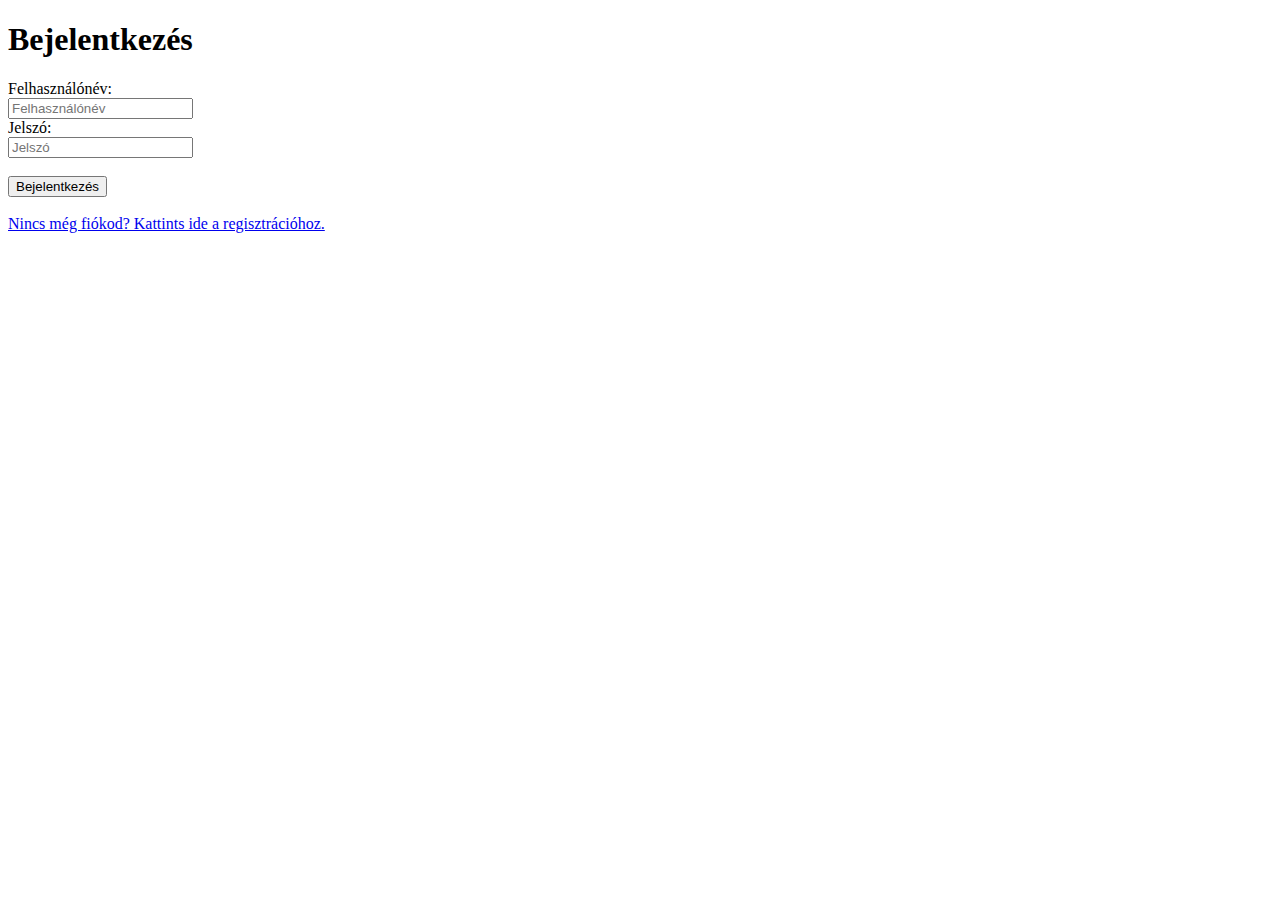
<file: index.html>
<!DOCTYPE html>
<html lang="hu">
<head>
    <meta charset="UTF-8">
    <meta name="viewport" content="width=device-width, initial-scale=1.0">
    <title>Bejelentkezés</title>
</head>
<body>
    <form method="POST" action="php/login.php">
        <h1>Bejelentkezés</h1>
        <label for="username">Felhasználónév:</label><br>
        <input type="text" id="username" name="username" placeholder="Felhasználónév" required><br>
        <label for="password">Jelszó:</label><br>
        <input type="password" id="password" name="password" placeholder="Jelszó" required><br>
        <br>
        <input type="submit" value="Bejelentkezés">
        <br>
        <br>

        <a href="register.html">Nincs még fiókod? Kattints ide a regisztrációhoz.</a>
</body>
</html>
</file>
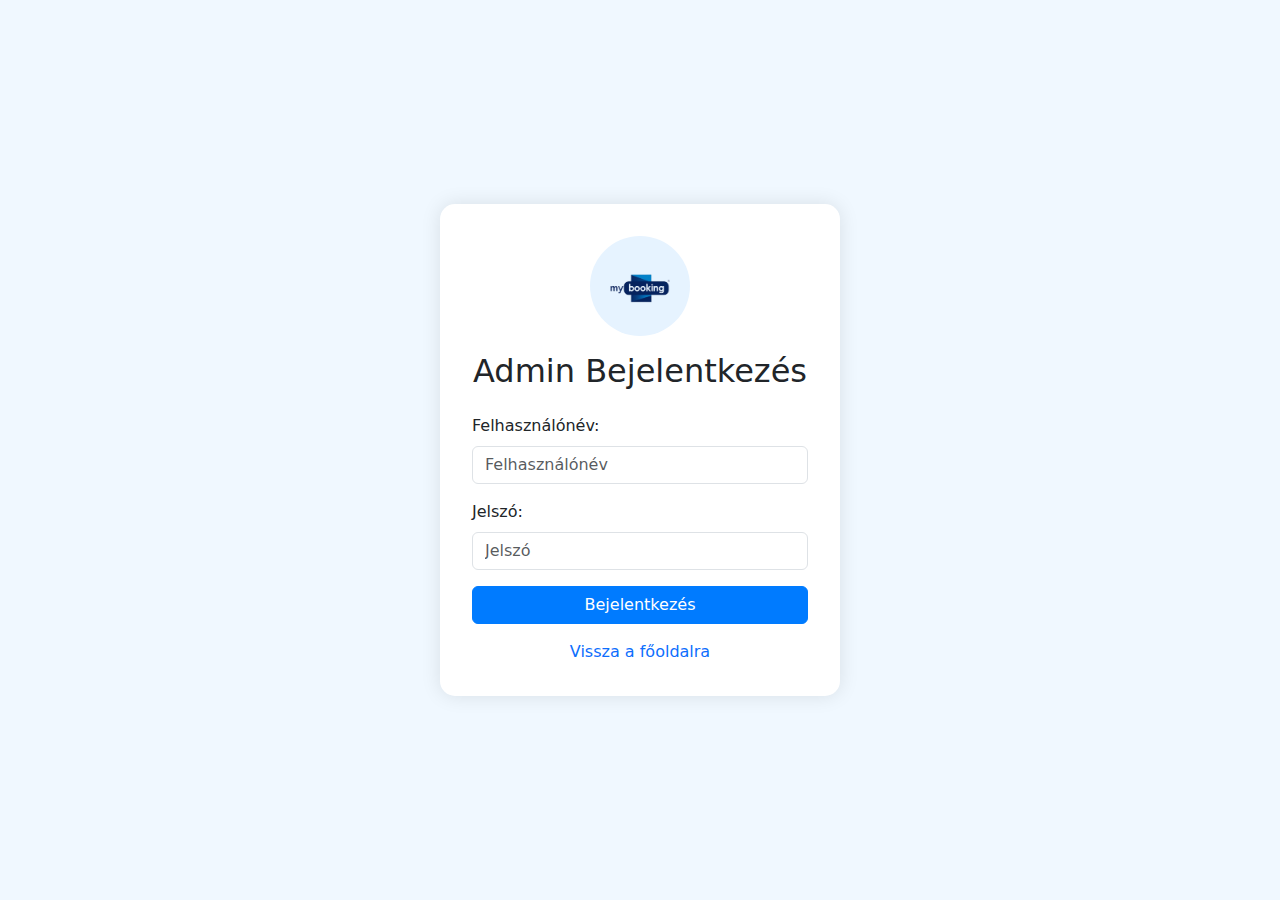
<file: admin.html>
<!DOCTYPE html>
<html lang="hu">
<head>
    <meta charset="UTF-8">
    <meta name="viewport" content="width=device-width, initial-scale=1.0">
    <link href="https://cdn.jsdelivr.net/npm/bootstrap@5.3.3/dist/css/bootstrap.min.css" rel="stylesheet" integrity="sha384-QWTKZyjpPEjISv5WaRU9OFeRpok6YctnYmDr5pNlyT2bRjXh0JMhjY6hW+ALEwIH" crossorigin="anonymous">
    <link rel="shortcut icon" href="kepek/MyBookinglco.ico" type="image/x-icon">
    <title>Admin Bejelentkezés - MyBooking</title>
    <style>
        body {
            background-color: #f0f8ff;
            display: flex;
            justify-content: center;
            align-items: center;
            height: 100vh;
        }
        .login-card {
            background-color: #ffffff;
            border-radius: 15px;
            box-shadow: 0 0 20px rgba(0, 0, 0, 0.1);
            padding: 2rem;
            width: 100%;
            max-width: 400px;
        }
        .logo-circle {
            width: 100px;
            height: 100px;
            border-radius: 50%;
            background-color: #e6f3ff;
            display: flex;
            justify-content: center;
            align-items: center;
            margin: 0 auto 1rem;
        }
        .btn-primary {
            background-color: #007bff;
            border-color: #007bff;
        }
        .btn-primary:hover {
            background-color: #0056b3;
            border-color: #0056b3;
        }
    </style>
</head>
<body>
    <div class="login-card">
        <div class="logo-circle">
            <img src="kepek/MyBooking.png" alt="MyBooking Logo" height="60" />
        </div>
        <h2 class="text-center mb-4">Admin Bejelentkezés</h2>
        <form method="POST" action="php/admin.php">
            <div class="mb-3">
                <label for="username" class="form-label">Felhasználónév:</label>
                <input type="text" class="form-control" id="username" name="username" placeholder="Felhasználónév" required>
            </div>
            <div class="mb-3">
                <label for="password" class="form-label">Jelszó:</label>
                <input type="password" class="form-control" id="password" name="password" placeholder="Jelszó" required>
            </div>
            <div class="d-grid">
                <button type="submit" class="btn btn-primary">Bejelentkezés</button>
            </div>
        </form>
        <div class="text-center mt-3">
            <a href="index-ErFfiAScOusbC0G1UIgICIq1YuIfAr.html" class="text-decoration-none">Vissza a főoldalra</a>
        </div>
    </div>


    

    <script src="https://cdn.jsdelivr.net/npm/@popperjs/core@2.11.8/dist/umd/popper.min.js" integrity="sha384-I7E8VVD/ismYTF4hNIPjVp/Zjvgyol6VFvRkX/vR+Vc4jQkC+hVqc2pM8ODewa9r" crossorigin="anonymous"></script>
    <script src="https://cdn.jsdelivr.net/npm/bootstrap@5.3.3/dist/js/bootstrap.min.js" integrity="sha384-0pUGZvbkm6XF6gxjEnlmuGrJXVbNuzT9qBBavbLwCsOGabYfZo0T0to5eqruptLy" crossorigin="anonymous"></script>
</body>
</html>
</file>
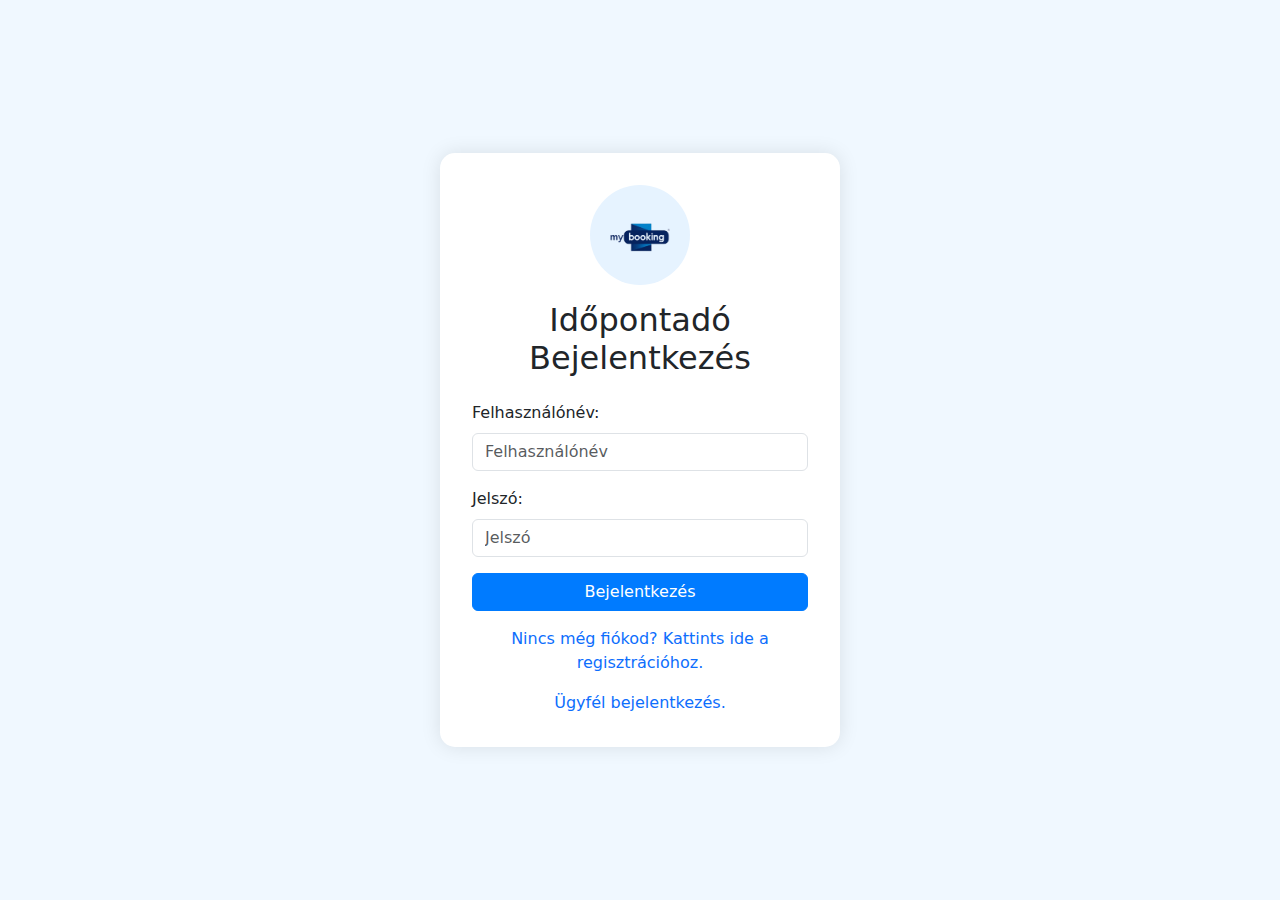
<file: adologin.html>
<!DOCTYPE html>
<html lang="hu">
<head>
    <meta charset="UTF-8">
    <meta name="viewport" content="width=device-width, initial-scale=1.0">
    <link href="https://cdn.jsdelivr.net/npm/bootstrap@5.3.3/dist/css/bootstrap.min.css" rel="stylesheet" integrity="sha384-QWTKZyjpPEjISv5WaRU9OFeRpok6YctnYmDr5pNlyT2bRjXh0JMhjY6hW+ALEwIH" crossorigin="anonymous">
    <link rel="shortcut icon" href="kepek/MyBookinglco.ico" type="image/x-icon">
    <title>Bejelentkezés - MyBooking</title>
    <style>
        body {
            background-color: #f0f8ff;
            display: flex;
            justify-content: center;
            align-items: center;
            height: 100vh;
        }
        .login-card {
            background-color: #ffffff;
            border-radius: 15px;
            box-shadow: 0 0 20px rgba(0, 0, 0, 0.1);
            padding: 2rem;
            width: 100%;
            max-width: 400px;
        }
        .logo-circle {
            width: 100px;
            height: 100px;
            border-radius: 50%;
            background-color: #e6f3ff;
            display: flex;
            justify-content: center;
            align-items: center;
            margin: 0 auto 1rem;
        }
        .btn-primary {
            background-color: #007bff;
            border-color: #007bff;
        }
        .btn-primary:hover {
            background-color: #0056b3;
            border-color: #0056b3;
        }
    </style>
</head>
<body>
    <div class="login-card">
        <div class="logo-circle">
            <img src="kepek/MyBooking.png" alt="MyBooking Logo" height="60" />
        </div>
        <h2 class="text-center mb-4">Időpontadó <br> Bejelentkezés</h2>
        <form method="POST" action="php/adologin.php">
            <div class="mb-3">
                <label for="username" class="form-label">Felhasználónév:</label>
                <input type="text" class="form-control" id="username" name="username" placeholder="Felhasználónév" required>
            </div>
            <div class="mb-3">
                <label for="password" class="form-label">Jelszó:</label>
                <input type="password" class="form-control" id="password" name="password" placeholder="Jelszó" required>
            </div>
            <div class="d-grid">
                <button type="submit" class="btn btn-primary">Bejelentkezés</button>
            </div>
        </form>
        <div class="text-center mt-3">
            <a href="adoregister.html" class="text-decoration-none">Nincs még fiókod? Kattints ide a regisztrációhoz.</a>
        </div>
        <div class="text-center mt-3">
            <a href="index.html" class="text-decoration-none">Ügyfél bejelentkezés.</a>
        </div>
    </div>

    <script src="https://cdn.jsdelivr.net/npm/@popperjs/core@2.11.8/dist/umd/popper.min.js" integrity="sha384-I7E8VVD/ismYTF4hNIPjVp/Zjvgyol6VFvRkX/vR+Vc4jQkC+hVqc2pM8ODewa9r" crossorigin="anonymous"></script>
    <script src="https://cdn.jsdelivr.net/npm/bootstrap@5.3.3/dist/js/bootstrap.min.js" integrity="sha384-0pUGZvbkm6XF6gxjEnlmuGrJXVbNuzT9qBBavbLwCsOGabYfZo0T0to5eqruptLy" crossorigin="anonymous"></script>
</body>
</html>
</file>
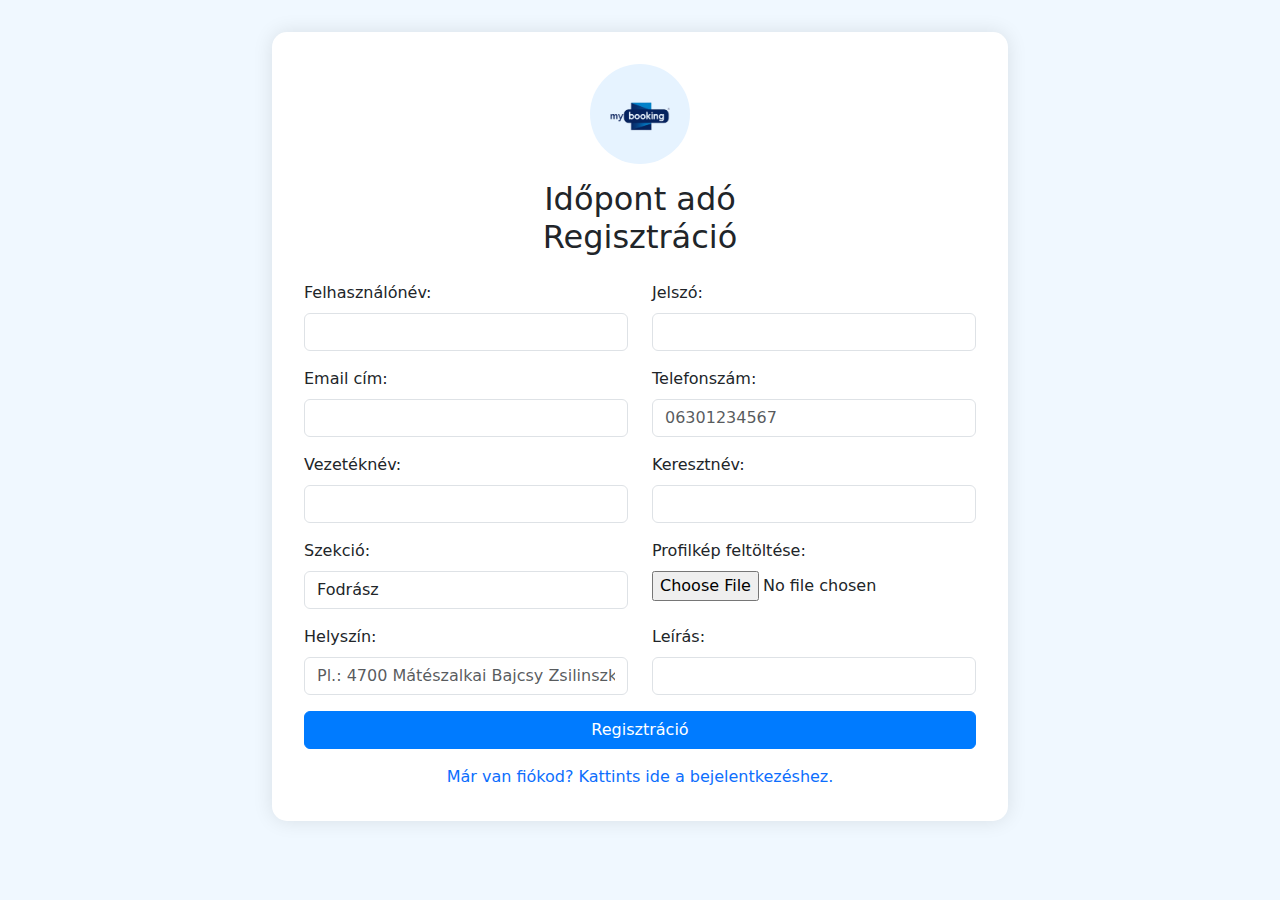
<file: adoregister.html>
<!DOCTYPE html>
<html lang="hu">
<head>
    <meta charset="UTF-8">
    <meta name="viewport" content="width=device-width, initial-scale=1.0">
    <link href="https://cdn.jsdelivr.net/npm/bootstrap@5.3.3/dist/css/bootstrap.min.css" rel="stylesheet" integrity="sha384-QWTKZyjpPEjISv5WaRU9OFeRpok6YctnYmDr5pNlyT2bRjXh0JMhjY6hW+ALEwIH" crossorigin="anonymous">
    <link rel="shortcut icon" href="kepek/MyBookinglco.ico" type="image/x-icon">
    <title>Regisztráció - MyBooking</title>
    <style>
        body {
            background-color: #f0f8ff;
            padding-top: 2rem;
            padding-bottom: 2rem;
        }
        .register-card {
            background-color: #ffffff;
            border-radius: 15px;
            box-shadow: 0 0 20px rgba(0, 0, 0, 0.1);
            padding: 2rem;
        }
        .logo-circle {
            width: 100px;
            height: 100px;
            border-radius: 50%;
            background-color: #e6f3ff;
            display: flex;
            justify-content: center;
            align-items: center;
            margin: 0 auto 1rem;
        }
        .btn-primary {
            background-color: #007bff;
            border-color: #007bff;
        }
        .btn-primary:hover {
            background-color: #0056b3;
            border-color: #0056b3;
        }
    </style>
</head>
<body>
    <div class="container">
        <div class="row justify-content-center">
            <div class="col-md-8">
                <div class="register-card">
                    <div class="logo-circle">
                        <img src="kepek/MyBooking.png" alt="MyBooking Logo" height="60" />
                    </div>
                    <h2 class="text-center mb-4"> Időpont adó<br>Regisztráció</h2>
                    <form method="POST" action="php/adoregister.php" enctype="multipart/form-data">
                        <div class="row">
                            <div class="col-md-6 mb-3">
                                <label for="username" class="form-label">Felhasználónév:</label>
                                <input type="text" class="form-control" id="username" name="username" required>
                            </div>
                            <div class="col-md-6 mb-3">
                                <label for="password" class="form-label">Jelszó:</label>
                                <input type="password" class="form-control" id="password" name="password" required>
                            </div>
                        </div>
                        <div class="row">
                            <div class="col-md-6 mb-3">
                                <label for="email" class="form-label">Email cím:</label>
                                <input type="email" class="form-control" id="email" name="email" required>
                            </div>
                            <div class="col-md-6 mb-3">
                                <label for="telszam" class="form-label">Telefonszám:</label>
                                <input type="tel" placeholder="06301234567" class="form-control" id="telszam" name="telszam" required>
                            </div>
                        </div>
                        <div class="row">
                            <div class="col-md-6 mb-3">
                                <label for="vnev" class="form-label">Vezetéknév:</label>
                                <input type="text" class="form-control" id="vnev" name="vnev" required>
                            </div>
                            <div class="col-md-6 mb-3">
                                <label for="knev" class="form-label">Keresztnév:</label>
                                <input type="text" class="form-control" id="knev" name="knev" required>
                            </div>
                        </div>

                        <div class="row">
                            <div class="col-md-6 mb-3">
                                <label for="szak" class="form-label">Szekció:</label>
                                <select name="szak" id="szak" class="form-control" required>
                                    <option value="fodrasz">Fodrász</option>
                                    <option value="orvos">Orvos</option>
                                    <option value="buli">Buli</option>
                                    <option value="tanar">Tanár</option>
                                    <option value="utazas">Utazási asszisztens</option>
                                    <option value="tech">Tech</option>
                                    <option value="sport">Sport szakértő</option>
                                    <option value="auto">Autószerelő</option>
                                  </select>
                                
                            </div>
                            
                            <div class="col-md-6 mb-3">
                                <label for="kepfeltoltes" class="form-label">Profilkép feltöltése:</label>
                                <input type="file" id="kepfeltoltes" name="kepfeltoltes" accept="image/*" >
                            </div>

                        </div>
                        <div class="row">
                            <div class="col-md-6 mb-3">
                                <label for="hely" class="form-label">Helyszín:</label>
                                <input type="text" id="hely" name="hely" required  class="form-control" placeholder="Pl.: 4700 Mátészalkai Bajcsy Zsilinszki utca 12.">
                            </div>
                            <div class="col-md-6 mb-3">
                                <label for="leiras" class="form-label">Leírás:</label>
                                <input type="text" id="leiras" name="leiras" required  class="form-control">
                            </div>
                        </div>
                        
                        <div class="d-grid">
                            <button type="submit" class="btn btn-primary">Regisztráció</button>
                        </div>
                    </form>
                    <div class="text-center mt-3">
                        <a href="adologin.html" class="text-decoration-none">Már van fiókod? Kattints ide a bejelentkezéshez.</a>
                    </div>
                </div>
            </div>
        </div>
    </div>

    <script src="https://cdn.jsdelivr.net/npm/@popperjs/core@2.11.8/dist/umd/popper.min.js" integrity="sha384-I7E8VVD/ismYTF4hNIPjVp/Zjvgyol6VFvRkX/vR+Vc4jQkC+hVqc2pM8ODewa9r" crossorigin="anonymous"></script>
    <script src="https://cdn.jsdelivr.net/npm/bootstrap@5.3.3/dist/js/bootstrap.min.js" integrity="sha384-0pUGZvbkm6XF6gxjEnlmuGrJXVbNuzT9qBBavbLwCsOGabYfZo0T0to5eqruptLy" crossorigin="anonymous"></script>
</body>
</html>
</file>
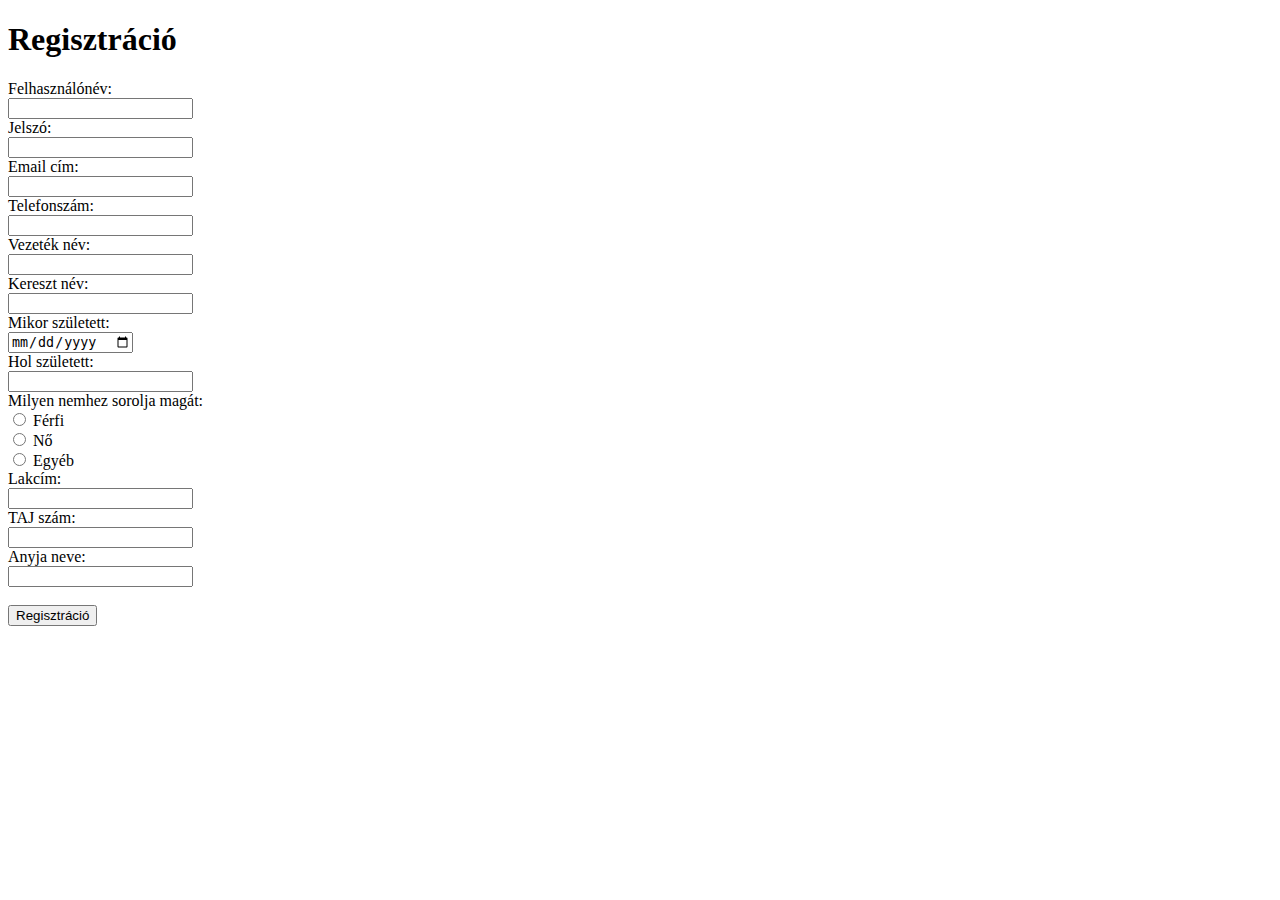
<file: register.html>
<!DOCTYPE html>
<html lang="hu">
<head>
    <meta charset="UTF-8">
    <meta name="viewport" content="width=device-width, initial-scale=1.0">
    <title>Regisztráció</title>
</head>
<body>
    <form method="POST" action="php/register.php">
        <h1>Regisztráció</h1>

        <label for="username">Felhasználónév:</label><br>
        <input type="text" id="username" name="username" required><br>

        <label for="password">Jelszó:</label><br>
        <input type="text" id="password" name="password" required><br>

        <label for="email">Email cím:</label><br>
        <input type="text" id="email" name="email" required><br>

        <label for="telszam">Telefonszám:</label><br>
        <input type="text" id="telszam" name="telszam" required><br>

        <label for="vnev">Vezeték név:</label><br>
        <input type="text" id="vnev" name="vnev" required><br>

        <label for="knev">Kereszt név:</label><br>
        <input type="text" id="knev" name="knev" required><br>

        <label for="szulev">Mikor született:</label><br>
        <input type="date" id="szulev" name="szulev" required><br>

        <label for="szulhely">Hol született:</label><br>
        <input type="text" id="szulhely" name="szulhely" required><br>

        <label for="nem">Milyen nemhez sorolja magát:</label><br>
        <input type="radio" id="ferfi" name="nem" value="ferfi" required>
        <label for="ferfi">Férfi</label><br>
        <input type="radio" id="no" name="nem" value="no" >
        <label for="no">Nő</label><br>
        <input type="radio" id="egyeb" name="nem" value="egyeb">
        <label for="egyeb">Egyéb</label><br>

        <label for="lakcim">Lakcím:</label><br>
        <input type="text" id="lakcim" name="lakcim" required><br>

        <label for="taj">TAJ szám:</label><br>
        <input type="text" id="taj" name="taj" required><br>

        <label for="aneve">Anyja neve:</label><br>
        <input type="text" id="aneve" name="aneve" required><br>

        <br>

        <input type="submit" value="Regisztráció">
</body>
</html>
</file>
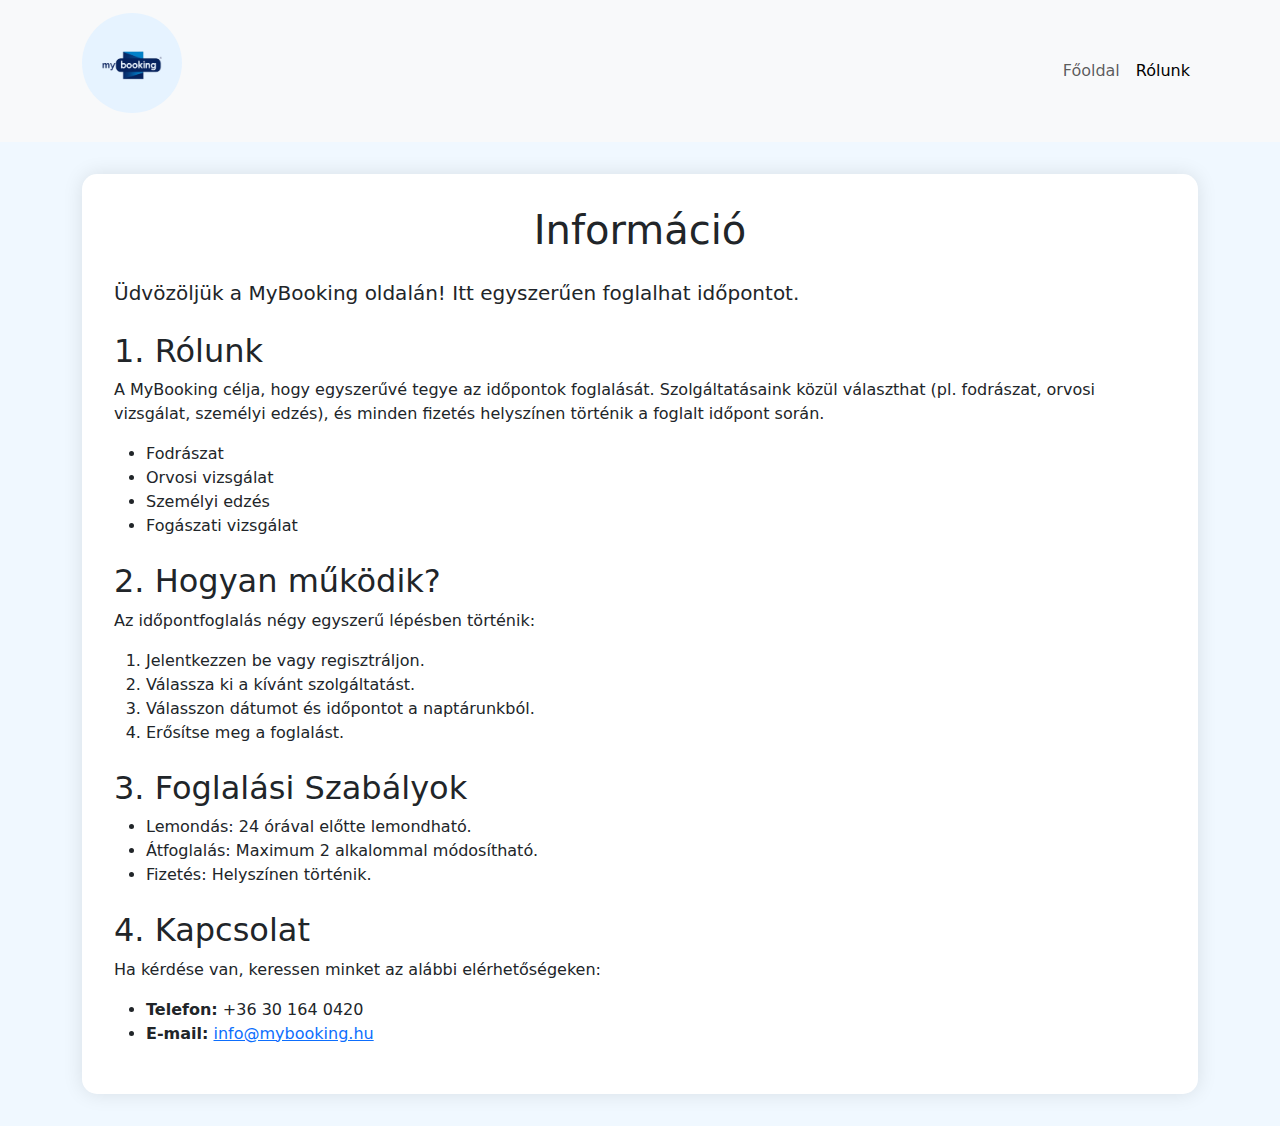
<file: rolunk.html>
<!DOCTYPE html>
<html lang="hu">
<head>
    <meta charset="UTF-8">
    <meta name="viewport" content="width=device-width, initial-scale=1.0">
    <link href="https://cdn.jsdelivr.net/npm/bootstrap@5.3.3/dist/css/bootstrap.min.css" rel="stylesheet" integrity="sha384-QWTKZyjpPEjISv5WaRU9OFeRpok6YctnYmDr5pNlyT2bRjXh0JMhjY6hW+ALEwIH" crossorigin="anonymous">
    <link rel="shortcut icon" href="kepek/MyBookinglco.ico" type="image/x-icon">
    <title>Információ - MyBooking</title>
    <style>
        body {
            background-color: #f0f8ff;
            transition: background-color 0.3s, color 0.3s;
        }
        .info-card {
            background-color: #ffffff;
            border-radius: 15px;
            box-shadow: 0 0 20px rgba(0, 0, 0, 0.1);
            padding: 2rem;
            margin-top: 2rem;
            margin-bottom: 2rem;
        }
        .logo-circle {
            width: 100px;
            height: 100px;
            border-radius: 50%;
            background-color: #e6f3ff;
            display: flex;
            justify-content: center;
            align-items: center;
            margin: 0 auto 1rem;
        }
        
    </style>
</head>
<body>
    <nav class="navbar navbar-expand-lg navbar-light bg-light">
        <div class="container">
            <a class="navbar-brand" href="fooldal.php">
                <div class="logo-circle">
                    <img src="kepek/MyBooking.png" alt="MyBooking Logo" height="60" />
                </div>
            </a>
            <button class="navbar-toggler" type="button" data-bs-toggle="collapse" data-bs-target="#navbarNav" aria-controls="navbarNav" aria-expanded="false" aria-label="Toggle navigation">
                <span class="navbar-toggler-icon"></span>
            </button>
            <div class="collapse navbar-collapse" id="navbarNav">
                <ul class="navbar-nav ms-auto">
                    <li class="nav-item">
                        <a class="nav-link" href="fooldal.php">Főoldal</a>
                    </li>
                    <li class="nav-item">
                        <a class="nav-link active" href="rolunk.html">Rólunk</a>
                    </li>
                </ul>
            </div>
        </div>
    </nav>

    <div class="container">
        <div class="info-card">
            <h1 class="text-center mb-4">Információ</h1>
            <p class="lead">Üdvözöljük a MyBooking oldalán! Itt egyszerűen foglalhat időpontot.</p>

            <h2 class="mt-4">1. Rólunk</h2>
            <p>A MyBooking célja, hogy egyszerűvé tegye az időpontok foglalását. Szolgáltatásaink közül választhat (pl. fodrászat, orvosi vizsgálat, személyi edzés), és minden fizetés helyszínen történik a foglalt időpont során.</p>
            <ul>
                <li>Fodrászat</li>
                <li>Orvosi vizsgálat</li>
                <li>Személyi edzés</li>
                <li>Fogászati vizsgálat</li>
            </ul>

            <h2 class="mt-4">2. Hogyan működik?</h2>
            <p>Az időpontfoglalás négy egyszerű lépésben történik:</p>
            <ol>
                <li>Jelentkezzen be vagy regisztráljon.</li>
                <li>Válassza ki a kívánt szolgáltatást.</li>
                <li>Válasszon dátumot és időpontot a naptárunkból.</li>
                <li>Erősítse meg a foglalást.</li>
            </ol>

            <h2 class="mt-4">3. Foglalási Szabályok</h2>
            <ul>
                <li>Lemondás: 24 órával előtte lemondható.</li>
                <li>Átfoglalás: Maximum 2 alkalommal módosítható.</li>
                <li>Fizetés: Helyszínen történik.</li>
            </ul>

            <h2 class="mt-4">4. Kapcsolat</h2>
            <p>Ha kérdése van, keressen minket az alábbi elérhetőségeken:</p>
            <ul>
                <li><strong>Telefon:</strong> +36 30 164 0420</li>
                <li><strong>E-mail:</strong> <a href="mailto:info@mybooking.hu">info@mybooking.hu</a></li>
            </ul>
        </div>
    </div>

    

    <script src="https://cdn.jsdelivr.net/npm/@popperjs/core@2.11.8/dist/umd/popper.min.js" integrity="sha384-I7E8VVD/ismYTF4hNIPjVp/Zjvgyol6VFvRkX/vR+Vc4jQkC+hVqc2pM8ODewa9r" crossorigin="anonymous"></script>
    <script src="https://cdn.jsdelivr.net/npm/bootstrap@5.3.3/dist/js/bootstrap.min.js" integrity="sha384-0pUGZvbkm6XF6gxjEnlmuGrJXVbNuzT9qBBavbLwCsOGabYfZo0T0to5eqruptLy" crossorigin="anonymous"></script>
    
</body>
</html>
</file>
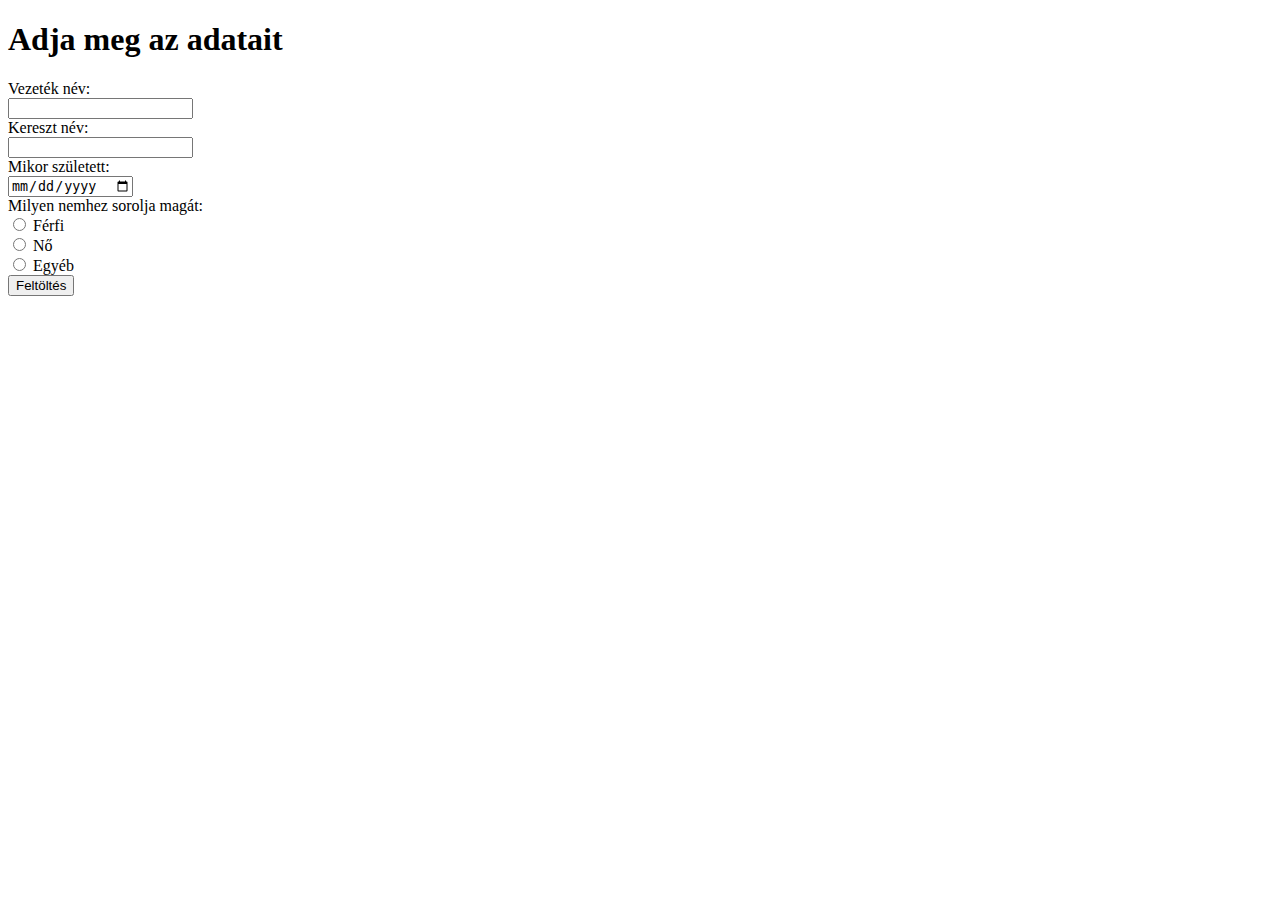
<file: tartozekok/login pelda.html>
<!DOCTYPE html>
<html lang="hu">
<head>
    <meta charset="UTF-8">
    <meta name="viewport" content="width=device-width, initial-scale=1.0">
    <title>Nemtudom</title>
</head>
<body>
    <form method="POST" action="index.php">
        <h1>Adja meg az adatait</h1>
        <label for="vnev">Vezeték név:</label><br>
        <input type="text" id="vnev" name="vnev"><br>
        <label for="knev">Kereszt név:</label><br>
        <input type="text" id="knev" name="knev"><br>
        <label for="ev">Mikor született:</label><br>
        <input type="date" id="ev" name="ev"><br>
        <label for="nem">Milyen nemhez sorolja magát:</label><br>
        <input type="radio" id="ferfi" name="nem" value="ferfi">
        <label for="ferfi">Férfi</label><br>
        <input type="radio" id="no" name="nem" value="no">
        <label for="no">Nő</label><br>
        <input type="radio" id="egyeb" name="nem" value="egyeb">
        <label for="egyeb">Egyéb</label><br>
        <input type="submit" value="Feltöltés">
    </form>
</body>
</html>
</file>
